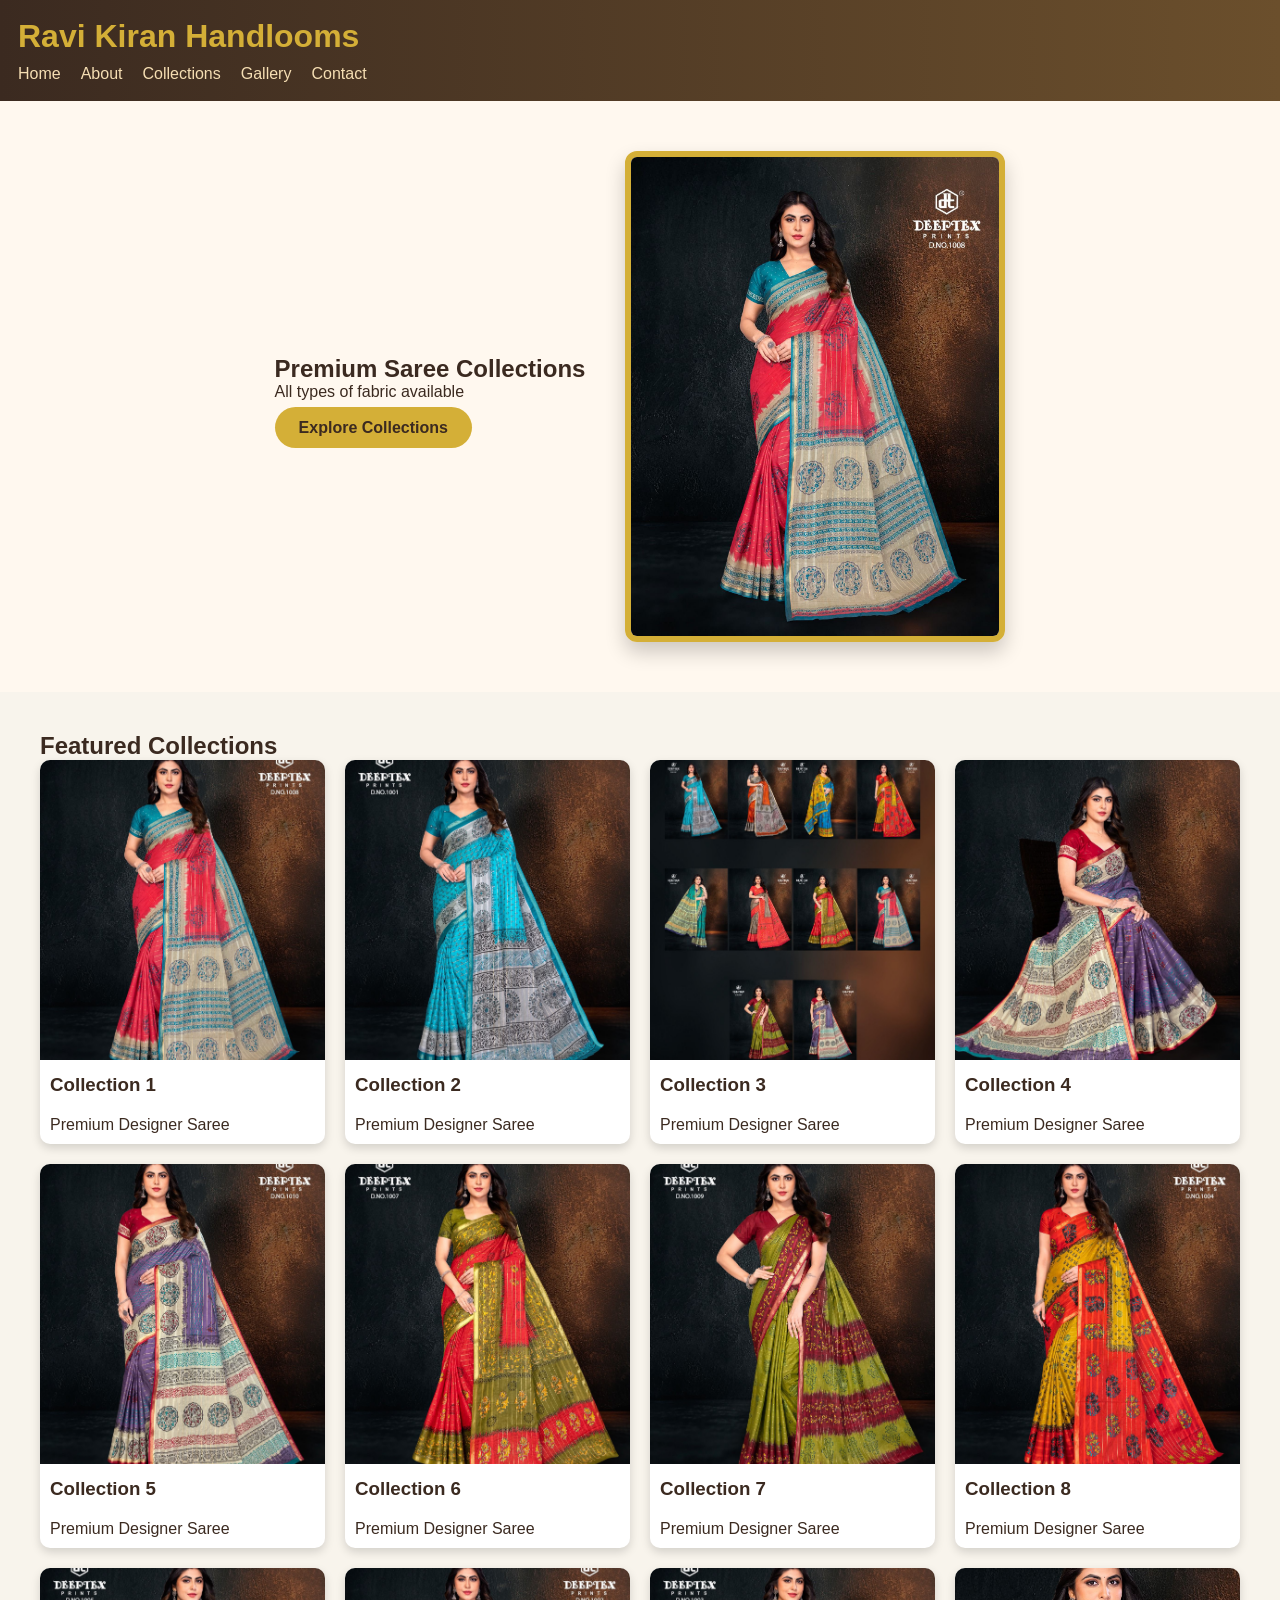
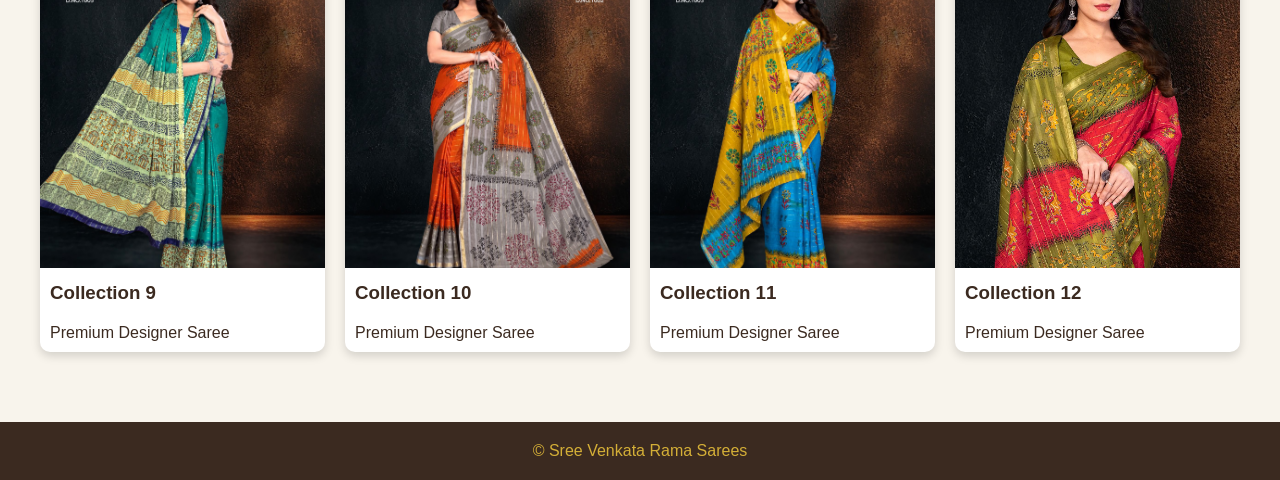
<file: index.html>
<!doctype html>
<html>

<head>
    <meta charset='utf-8'>
    <meta name='viewport' content='width=device-width,initial-scale=1'>
    <title>Sree Venkata Rama Saree</title>
    <link rel='stylesheet' href='css/style.css'>
</head>

<body>
    <header>
        <h1>Ravi Kiran Handlooms</h1>
        <nav><a href="index.html">Home</a><a href="about.html">About</a><a href="collections.html">Collections</a><a
                href="gallery.html">Gallery</a><a href="contact.html">Contact</a></nav>
    </header>
    <section class='hero'>
        <div>
            <h2>Premium Saree Collections</h2>
            <p>All types of fabric available</p><br><a class='btn' href='collections.html'>Explore Collections</a>
        </div><img src='images/saree.jpg'>
    </section>
    <section class='section'>
        <h2>Featured Collections</h2>
        <div class='grid'>
            <div class='card'><img src='images/saree_1.jpeg'>
                <h3>Collection 1</h3>
                <p>Premium Designer Saree</p>
            </div>
            <div class='card'><img src='images/saree_2.jpeg'>
                <h3>Collection 2</h3>
                <p>Premium Designer Saree</p>
            </div>
            <div class='card'><img src='images/saree_3.jpeg'>
                <h3>Collection 3</h3>
                <p>Premium Designer Saree</p>
            </div>
            <div class='card'><img src='images/saree_4.jpeg'>
                <h3>Collection 4</h3>
                <p>Premium Designer Saree</p>
            </div>
            <div class='card'><img src='images/saree_5.jpeg'>
                <h3>Collection 5</h3>
                <p>Premium Designer Saree</p>
            </div>
            <div class='card'><img src='images/saree_6.jpeg'>
                <h3>Collection 6</h3>
                <p>Premium Designer Saree</p>
            </div>
            <div class='card'><img src='images/saree_7.jpeg'>
                <h3>Collection 7</h3>
                <p>Premium Designer Saree</p>
            </div>
            <div class='card'><img src='images/saree_8.jpeg'>
                <h3>Collection 8</h3>
                <p>Premium Designer Saree</p>
            </div>
            <div class='card'><img src='images/saree_9.jpeg'>
                <h3>Collection 9</h3>
                <p>Premium Designer Saree</p>
            </div>
            <div class='card'><img src='images/saree_10.jpeg'>
                <h3>Collection 10</h3>
                <p>Premium Designer Saree</p>
            </div>
            <div class='card'><img src='images/saree_11.jpeg'>
                <h3>Collection 11</h3>
                <p>Premium Designer Saree</p>
            </div>
            <div class='card'><img src='images/saree_12.jpeg'>
                <h3>Collection 12</h3>
                <p>Premium Designer Saree</p>
            </div>
        </div>
    </section>
    <footer>© Sree Venkata Rama Sarees</footer>
    <script src='js/script.js'></script>
</body>

</html>
</file>
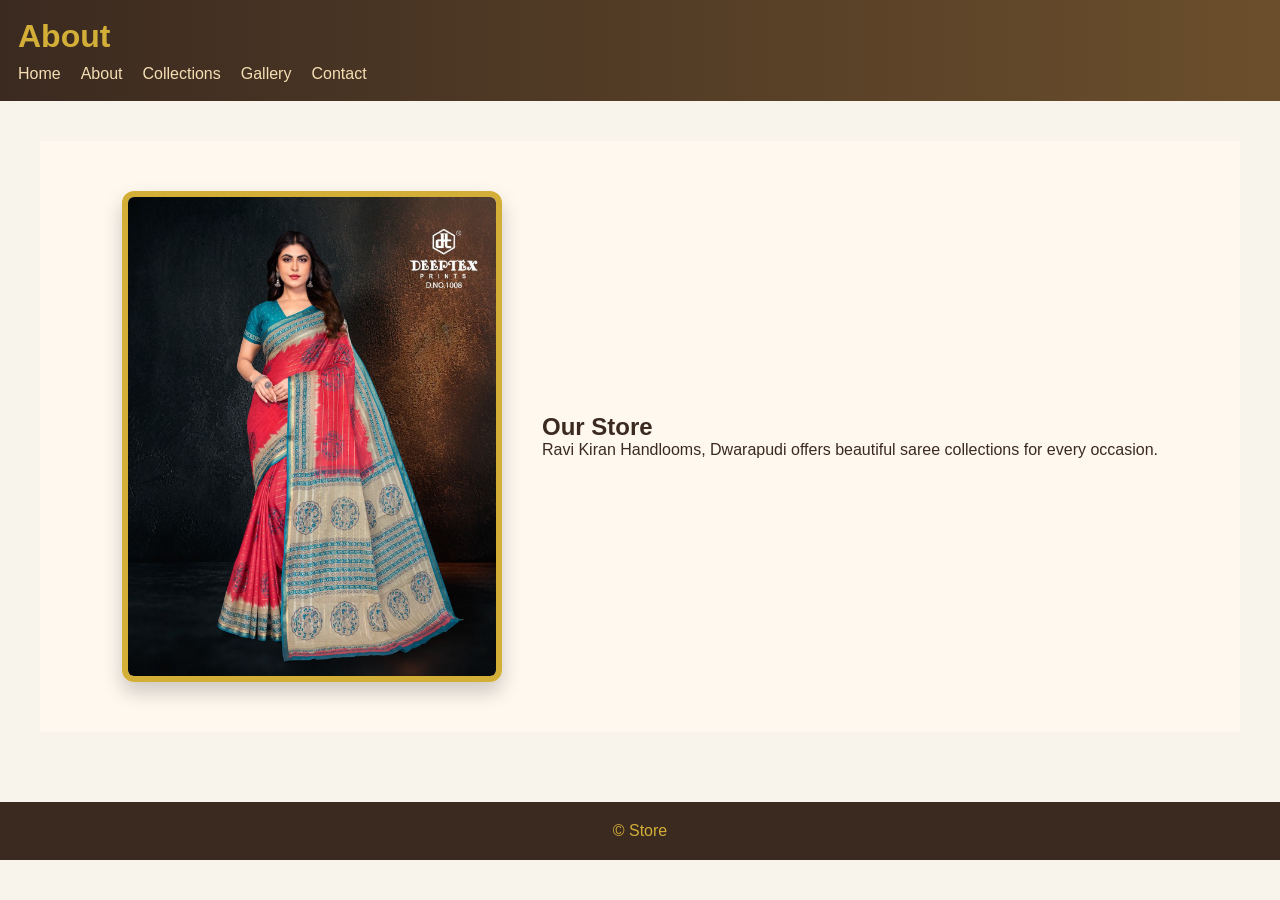
<file: about.html>
<html>

<head>
    <link rel='stylesheet' href='css/style.css'>
</head>

<body>
    <header>
        <h1>About</h1>
        <nav><a href="index.html">Home</a><a href="about.html">About</a><a href="collections.html">Collections</a><a
                href="gallery.html">Gallery</a><a href="contact.html">Contact</a></nav>
    </header>
    <section class='section'>
        <div class='hero'><img src='images/saree.jpg'>
            <div>
                <h2>Our Store</h2>
                <p>Ravi Kiran Handlooms, Dwarapudi offers beautiful saree collections for every
                    occasion.</p>
            </div>
        </div>
    </section>
    <footer>© Store</footer>
</body>

</html>
</file>
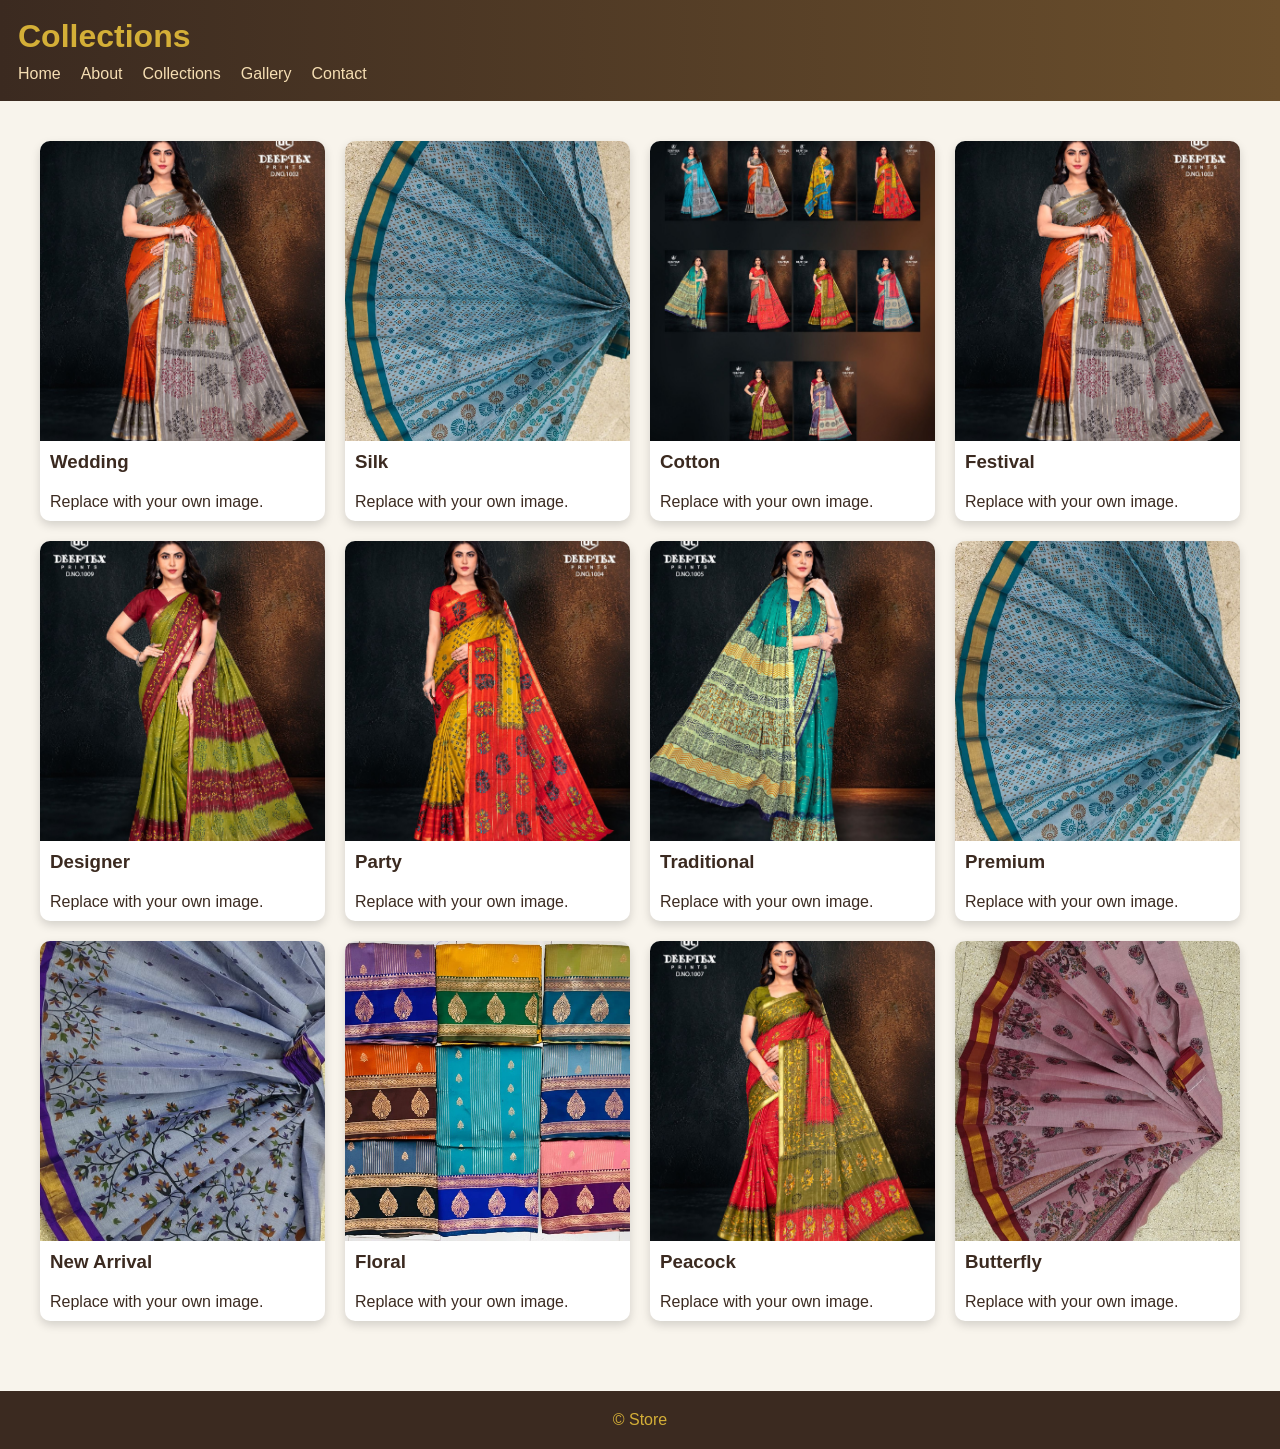
<file: collections.html>
<html>

<head>
    <link rel='stylesheet' href='css/style.css'>
</head>

<body>
    <header>
        <h1>Collections</h1>
        <nav><a href="index.html">Home</a><a href="about.html">About</a><a href="collections.html">Collections</a><a
                href="gallery.html">Gallery</a><a href="contact.html">Contact</a></nav>
    </header>
    <section class='section'>
        <div class='grid'>
            <div class='card'>
                <img src='images/saree_10.jpeg'>
                <h3>Wedding</h3>
                <p>Replace with your own image.</p>
            </div>
            <div class='card'>
                <img src='images/saree_14.jpeg'>
                <h3>Silk</h3>
                <p>Replace with your own image.</p>
            </div>
            <div class='card'><img src='images/saree_3.jpeg'>
                <h3>Cotton</h3>
                <p>Replace with your own image.</p>
            </div>
            <div class='card'><img src='images/saree_10.jpeg'>
                <h3>Festival</h3>
                <p>Replace with your own image.</p>
            </div>
            <div class='card'><img src='images/saree_7.jpeg'>
                <h3>Designer</h3>
                <p>Replace with your own image.</p>
            </div>
            <div class='card'><img src='images/saree_8.jpeg'>
                <h3>Party</h3>
                <p>Replace with your own image.</p>
            </div>
            <div class='card'><img src='images/saree_9.jpeg'>
                <h3>Traditional</h3>
                <p>Replace with your own image.</p>
            </div>
            <div class='card'><img src='images/saree_14.jpeg'>
                <h3>Premium</h3>
                <p>Replace with your own image.</p>
            </div>
            <div class='card'><img src='images/saree_17.jpeg'>
                <h3>New Arrival</h3>
                <p>Replace with your own image.</p>
            </div>
            <div class='card'><img src='images/saree_18.jpeg'>
                <h3>Floral</h3>
                <p>Replace with your own image.</p>
            </div>
            <div class='card'><img src='images/saree_6.jpeg'>
                <h3>Peacock</h3>
                <p>Replace with your own image.</p>
            </div>
            <div class='card'><img src='images/saree_16.jpeg'>
                <h3>Butterfly</h3>
                <p>Replace with your own image.</p>
            </div>
        </div>
    </section>
    <footer>© Store</footer>
</body>

</html>
</file>
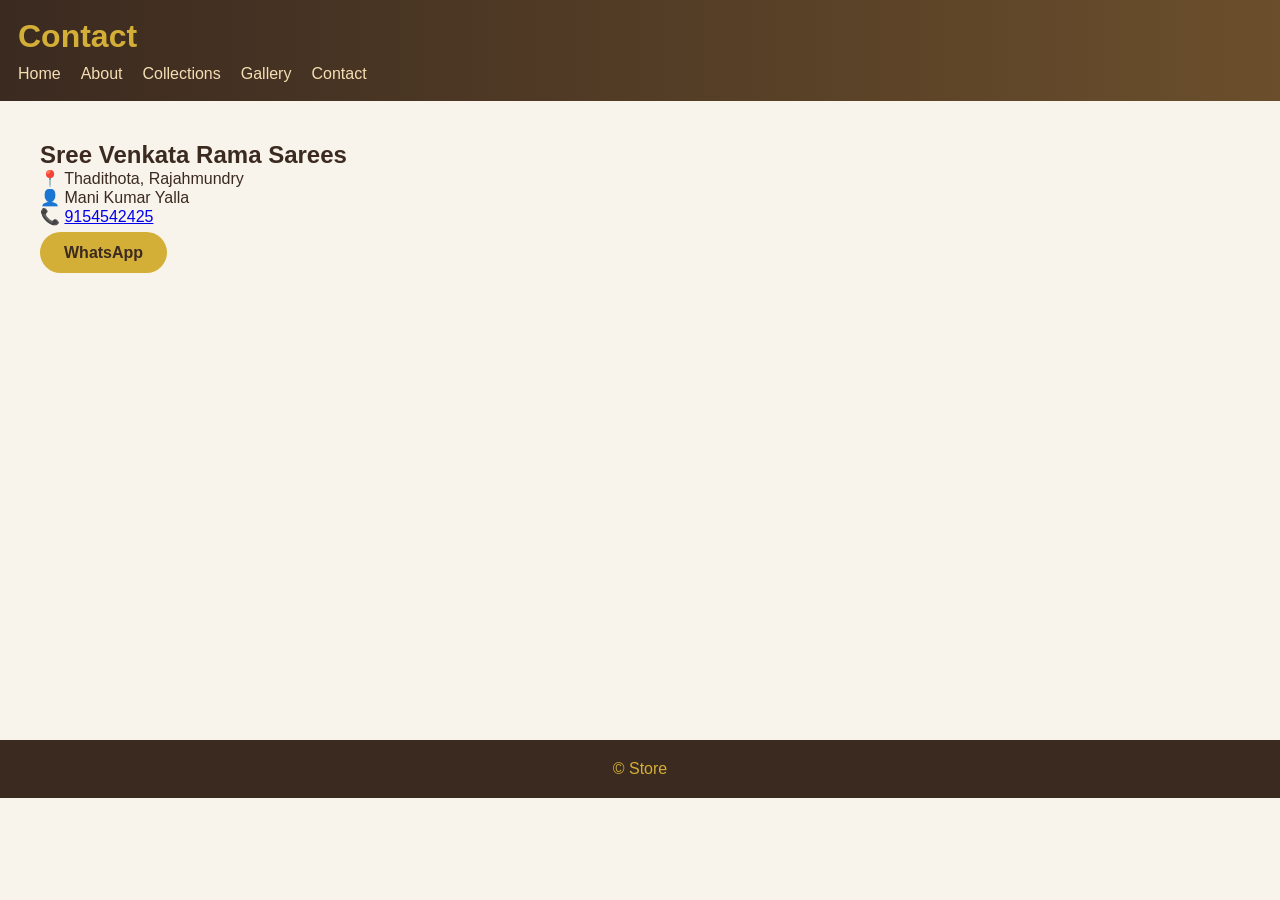
<file: contact.html>
<html>

<head>
    <link rel='stylesheet' href='css/style.css'>
</head>

<body>
    <header>
        <h1>Contact</h1>
        <nav><a href="index.html">Home</a><a href="about.html">About</a><a href="collections.html">Collections</a><a
                href="gallery.html">Gallery</a><a href="contact.html">Contact</a></nav>
    </header>
    <section class='section'>
        <h2>Sree Venkata Rama Sarees</h2>
        <p>📍 Thadithota, Rajahmundry</p>
        <p>👤 Mani Kumar Yalla</p>
        <p>📞 <a href='tel:+919154542425' class="phone">9154542425</a></p></br>
        <p><a class='btn' style="margin-top:10px;" href='https://wa.me/919154542425'>WhatsApp</a></p><br><iframe
            src='https://maps.google.com/maps?q=Thadithota,Rajahmundry&t=&z=14&ie=UTF8&iwloc=&output=embed' width='100%'
            height='350'></iframe>
    </section>
    <footer>© Store</footer>
</body>

</html>
</file>
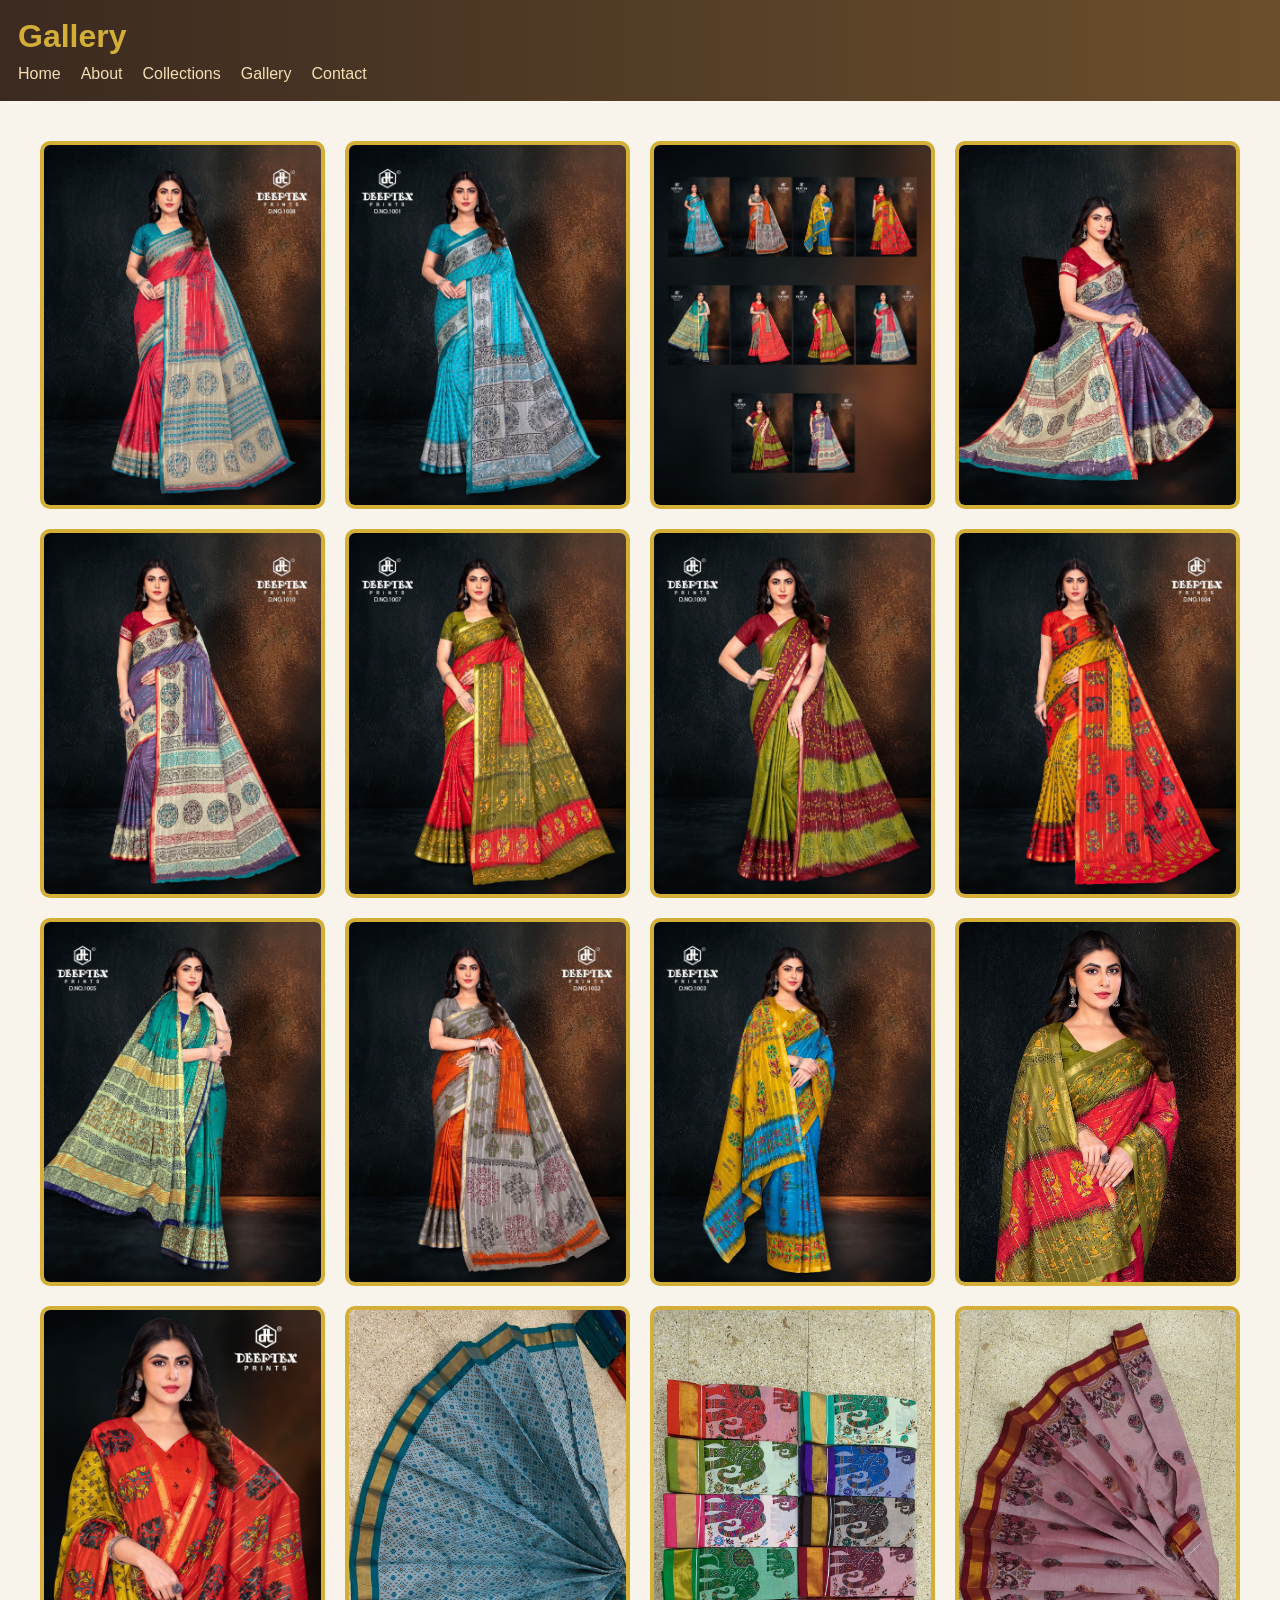
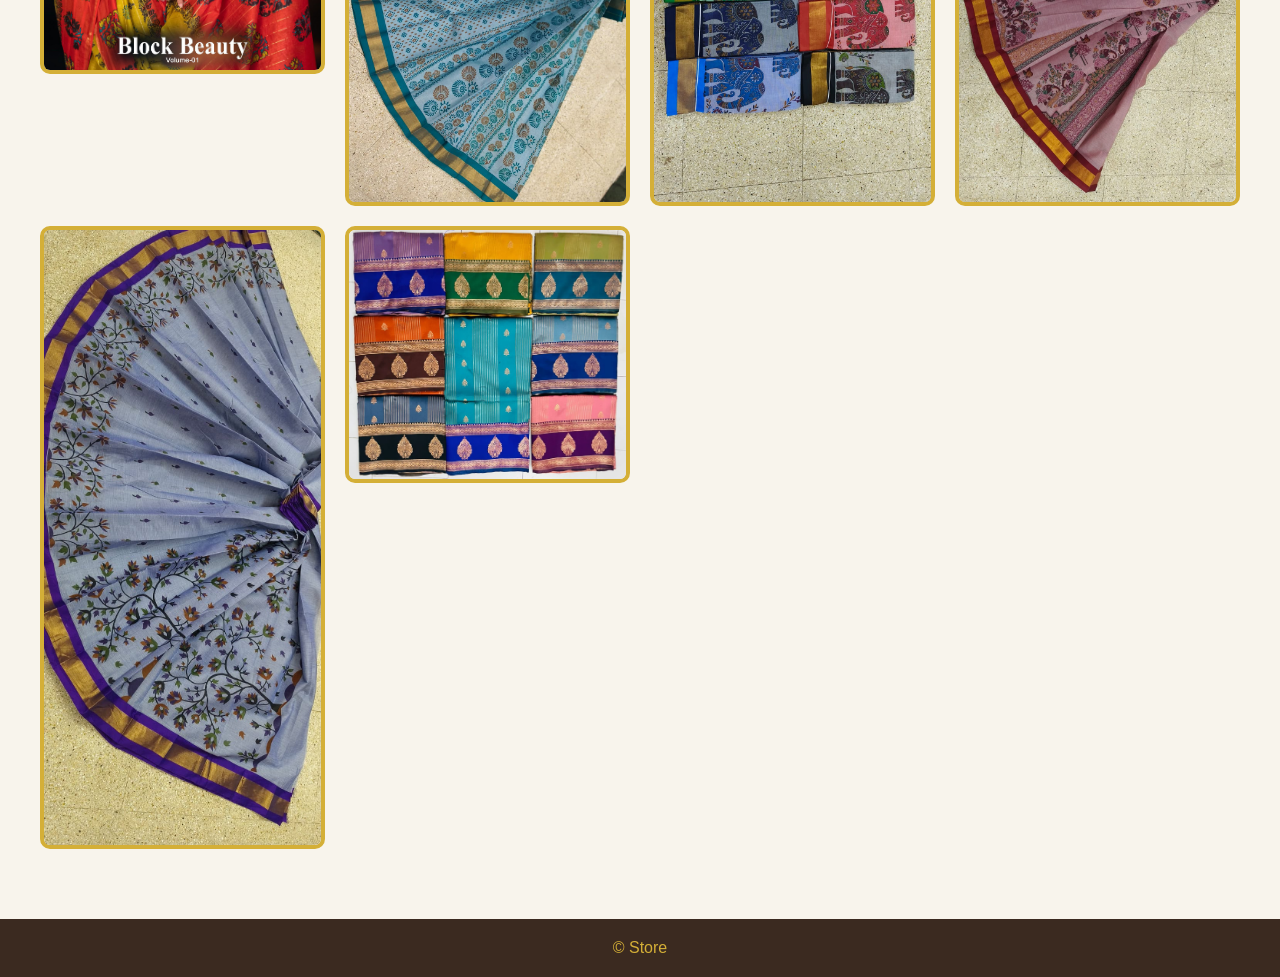
<file: gallery.html>
<html>

<head>
    <link rel='stylesheet' href='css/style.css'>
</head>

<body>
    <header>
        <h1>Gallery</h1>
        <nav><a href="index.html">Home</a><a href="about.html">About</a><a href="collections.html">Collections</a><a
                href="gallery.html">Gallery</a><a href="contact.html">Contact</a></nav>
    </header>
    <section class='section'>
        <div class='grid'>

            <img src='images/saree_1.jpeg' style='width:100%;border:4px solid #d4af37;border-radius:10px'><img
                src='images/saree_2.jpeg' style='width:100%;border:4px solid #d4af37;border-radius:10px'><img
                src='images/saree_3.jpeg' style='width:100%;border:4px solid #d4af37;border-radius:10px'><img
                src='images/saree_4.jpeg' style='width:100%;border:4px solid #d4af37;border-radius:10px'><img
                src='images/saree_5.jpeg' style='width:100%;border:4px solid #d4af37;border-radius:10px'><img
                src='images/saree_6.jpeg' style='width:100%;border:4px solid #d4af37;border-radius:10px'><img
                src='images/saree_7.jpeg' style='width:100%;border:4px solid #d4af37;border-radius:10px'><img
                src='images/saree_8.jpeg' style='width:100%;border:4px solid #d4af37;border-radius:10px'><img
                src='images/saree_9.jpeg' style='width:100%;border:4px solid #d4af37;border-radius:10px'><img
                src='images/saree_10.jpeg' style='width:100%;border:4px solid #d4af37;border-radius:10px'><img
                src='images/saree_11.jpeg' style='width:100%;border:4px solid #d4af37;border-radius:10px'><img
                src='images/saree_12.jpeg' style='width:100%;border:4px solid #d4af37;border-radius:10px'><img
                src='images/saree_13.jpeg' style='width:100%;border:4px solid #d4af37;border-radius:10px'><img
                src='images/saree_14.jpeg' style='width:100%;border:4px solid #d4af37;border-radius:10px'><img
                src='images/saree_15.jpeg' style='width:100%;border:4px solid #d4af37;border-radius:10px'><img
                src='images/saree_16.jpeg' style='width:100%;border:4px solid #d4af37;border-radius:10px'><img
                src='images/saree_17.jpeg' style='width:100%;border:4px solid #d4af37;border-radius:10px'><img
                src='images/saree_18.jpeg' style='width:100%;border:4px solid #d4af37;border-radius:10px'>
        </div>
    </section>
    <footer>© Store</footer>
</body>

</html>
</file>
<file: css/style.css>
* {
    margin: 0;
    padding: 0;
    box-sizing: border-box;
    font-family: Segoe UI, sans-serif
}

body {
    background: #f8f4ec;
    color: #3b2a20
}

header {
    background: linear-gradient(90deg, #3b2a20, #6b4f2c);
    color: #d4af37;
    padding: 18px;
    
    position: sticky;
    top: 0
}
@media(min-width:375px){
nav a:first-child{
margin-left:0px;
padding-left:0px;
}
}
nav {

    margin-top: 10px
}

nav a {
    color: #f5deb3;
    text-decoration: none;
    margin: 0 10px
}

.hero {
    display: flex;
    align-items: center;
    justify-content: center;
    gap: 40px;
    padding: 50px;
    background: #fff8ef;
    flex-wrap: wrap
}

.hero img {
    width: 380px;
    border: 6px solid #d4af37;
    border-radius: 12px;
    box-shadow: 0 10px 20px rgba(0, 0, 0, .2)
}

.btn {
    background: #d4af37;
    color: #3b2a20;
    padding: 12px 24px;
    border-radius: 30px;
    text-decoration: none;
    font-weight: bold
}

.section {
    padding: 40px
}

.grid {
    display: grid;
    grid-template-columns: repeat(auto-fit, minmax(240px, 1fr));
    gap: 20px
}

.card {
    background: white;
    border-radius: 10px;
    overflow: hidden;
    box-shadow: 0 4px 10px rgba(0, 0, 0, .15)
}

.card img {
    width: 100%;
    height: 300px;
    object-fit: cover
}

.card h3,
.card p {
    padding: 10px
}

footer {
    background: #3b2a20;
    color: #d4af37;
    text-align: center;
    padding: 20px;
    margin-top: 30px
}

iframe {
    border: 0;
   
    margin:20px;
}
.btn{

margin-top:20px}
</file>
